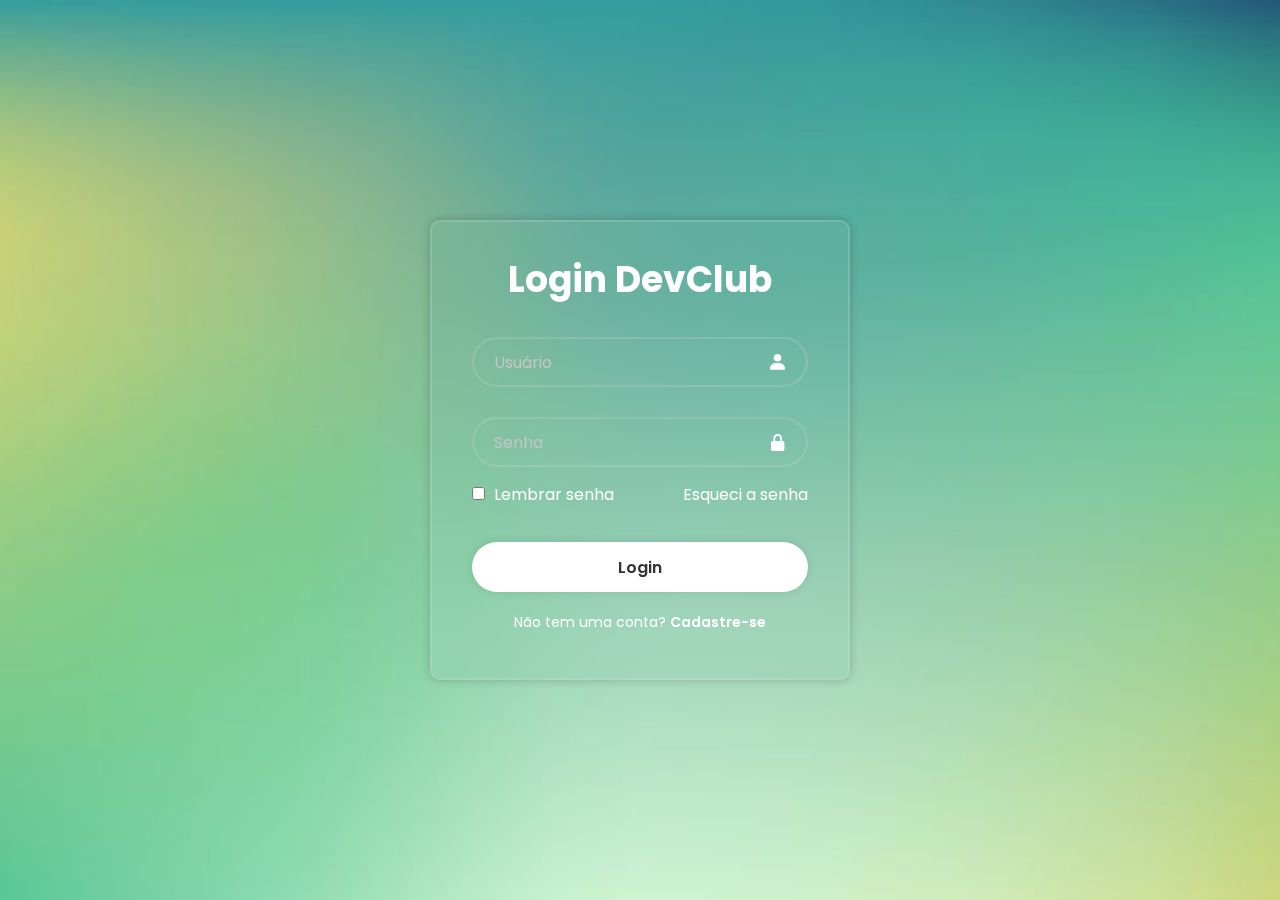
<file: Login/index.html>
<!DOCTYPE html>
<html lang="pt-br">
<head>
    <meta charset="UTF-8">
    <meta name="viewport" content="width=device-width, initial-scale=1.0">
    <link href='https://unpkg.com/boxicons@2.1.4/css/boxicons.min.css'rel='stylesheet'> 
    <link rel="stylesheet" href="styles.css">
    <title>DevClub Login</title>
</head>
<body>
        <main class="container">
            <form>
                <h1>Login DevClub</h1>
                <div class="input-box">
                    <input placeholder="Usuário" type="email">
                    <i class="bx bxs-user"></i>
                </div>

                <div class="input-box">
                    <input placeholder="Senha" type="password">
                    <i class="bx bxs-lock-alt"></i>
                </div>

                <div class="remember-forgot">
                    <label>
                        <input type="checkbox"> 
                        Lembrar senha
                    </label>
                    <a href="#">Esqueci a senha</a>
                </div>

                <button type="submit" class="login">Login</button>

                <div class="register-link">
                    <p>Não tem uma conta? <a href="#">Cadastre-se</a></p>
                </div>
            </form>
        </main>
</body>
</html>
</file>
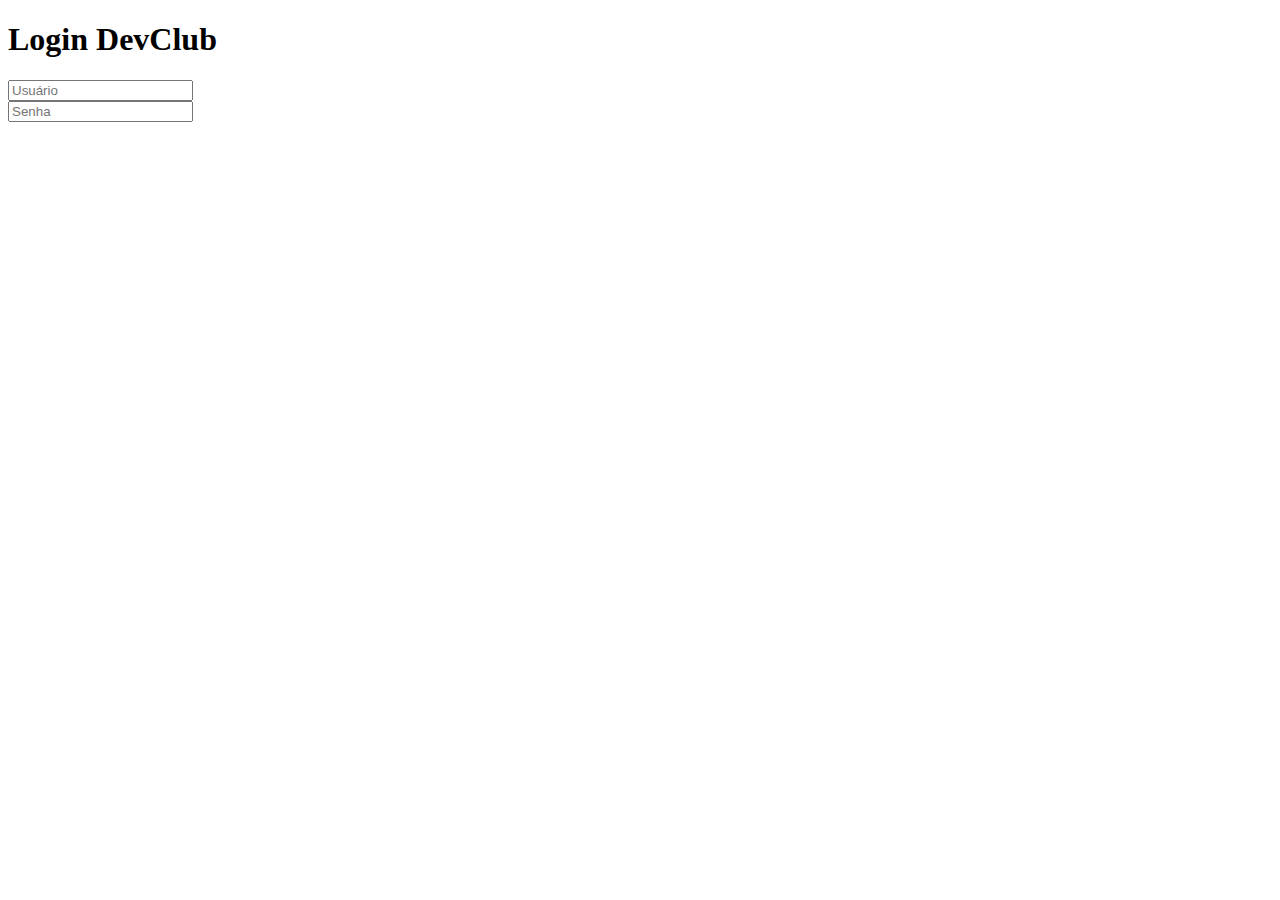
<file: Recupera-o-main/Recupera-o-main/Login/index.html>
<!DOCTYPE html>
<html lang="pt-br">
<head>
    <meta charset="UTF-8">
    <meta name="viewport" content="width=device-width, initial-scale=1.0">
    <title>DevClub Login</title>
</head>
<body>
        <main class="container">
            <form>
                <h1>Login DevClub</h1>
                <div class="input-box">
                    <input placeholder="Usuário" type="email">
                </div>
                <div class="input-box">
                    <input placeholder="Senha" type="password">
                </div>
            </form>
        </main>
</body>
</html>
</file>
<file: Login/styles.css>
@import url('https://fonts.googleapis.com/css2?family=Poppins:ital,wght@0,100;0,200;0,300;0,400;0,500;0,600;0,700;0,800;0,900;1,100;1,200;1,300;1,400;1,500;1,600;1,700;1,800;1,900&display=swap');

*{
    margin: 0;
    padding: 0;
    box-sizing: border-box;
    font-family: "Poppins", sans-serif;
}
body {
    display: flex;
    justify-content: center;
    align-items: center;
    min-height: 100vh;
    background: url('./img/img1.jpg');
    background-size: cover;
    background-position: center;
}
.container{
    width: 420px;
    background-color: transparent;
    border: 2px solid rgba(225, 225, 225, .2);
    border-radius: 10px;
    color:#FFF;
    padding: 30px 40px;
    box-shadow: 0 0 10px rgba(0, 0, 0, .2);
    backdrop-filter: blur(50px);
}
.container h1{
    font-size: 36px;
    text-align: center;
}
.input-box{
    position: relative;
    width: 100%;
    height: 50px;
    margin: 30px 0;
}
.input-box input{
    width: 100%;
    height: 100%;
    background-color: transparent;
    border: 2px solid rgba(225, 225, 225, .2);
    border-radius: 40px;
    outline:none;
    font-size: 16px;
    color:#FFF;
    padding: 20px 45px 20px 20px;
}
.input-box input::placeholder{
    color: #c5c5c5;
}
.input-box i{
    position: absolute;
    right: 20px;
    top: 50%;
    transform: translateY(-50%);
    font-size: 20px;
}
.remember-forgot{
    display: flex;
    justify-content: space-between;
    margin: -15px 0 15px;
}
.remember-forgot label input{
    accent-color: #FFF;
    margin-right: 5px;
}
.remember-forgot a{
    text-decoration: none;
    color: #FFF;
}
.remember-forgot a:hover{
    text-decoration: underline;
}
.login{
    width: 100%;
    height: 50px;
    background-color: #FFF;
    border: none;
    border-radius: 40px;
    cursor: pointer;
    font-size: 16px;
    color: #333;
    font-weight: 600;
    box-shadow: 0 0 10px rgba(0, 0, 0, .1);
    margin-top: 20px;
}
.login:hover{
    background-color: transparent;
    border: 2px solid rgba(225, 225, 225, .2);
    color: #FFF;
    transition: 0.3s;
}
.register-link{
    font-size: 14px;
    text-align: center;
    margin: 20px 0 15px;
}
.register-link a{
    text-decoration: none;
    color: #FFF;
    font-weight: 600;
}
.register-link a:hover{
    text-decoration: underline;
}
</file>
